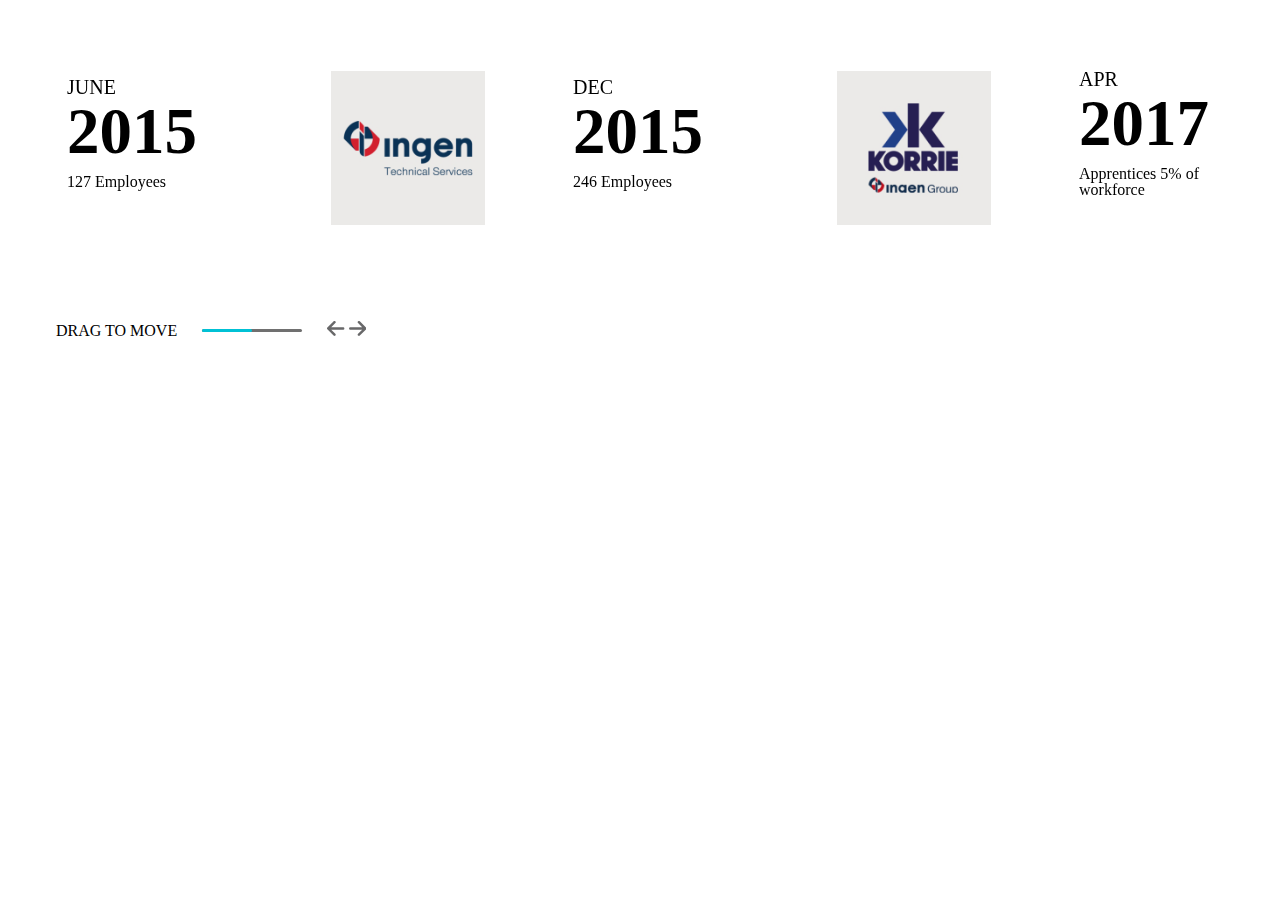
<file: sly/index.html>
<!DOCTYPE html>
<html lang="en">
<head>
    <meta charset="UTF-8">
    <meta name="viewport" content="width=device-width, initial-scale=1.0">
    <link rel="stylesheet" href="/sly/css/style.css" />
    <title>Demo slider</title>
</head>
<body>
<div class="history">
    <div class="history__slider">
        <div class="container">
                        <div class="history__slider--content">
                <div class="history__slider--wrapper">
                    <div class="history__slider--container" id="cycleitems" style="overflow:hidden;">
                        <div class="history__wrapp">
                                                        <div class="history__slider--item">
                                <div class="history__time">
                                    <span>June</span>
                                    <h2>2015</h2>
                                    <small>127 Employees</small>
                                </div>
                                                                <figure>
                                    <img src="/sly/images/Ingen-logo.jpg" alt="">
                                </figure>
                                                            </div>
                                                        <div class="history__slider--item">
                                <div class="history__time">
                                    <span>Dec</span>
                                    <h2>2015</h2>
                                    <small>246 Employees</small>
                                </div>
                                                                <figure>
                                    <img src="/sly/images/Korrie-lgoo.jpg" alt="">
                                </figure>
                                                            </div>
                                                        <div class="history__slider--item">
                                <div class="history__time">
                                    <span>Apr</span>
                                    <h2>2017</h2>
                                    <small>Apprentices 5% of workforce</small>
                                </div>
                                                                <figure>
                                    <img src="/sly/images/WT-Parker.jpg" alt="">
                                </figure>
                                                            </div>
                                                        <div class="history__slider--item">
                                <div class="history__time">
                                    <span>Nov</span>
                                    <h2>2017</h2>
                                    <small>816 employees</small>
                                </div>
                                                                <figure>
                                    <img src="/sly/images/Peme-lgoo.jpg" alt="">
                                </figure>
                                                            </div>
                                                        <div class="history__slider--item">
                                <div class="history__time">
                                    <span>May</span>
                                    <h2>2018</h2>
                                    <small>Edwin James Group is formed</small>
                                </div>
                                                                <figure>
                                    <img src="/sly/images/EJ-Group-logo.jpg" alt="">
                                </figure>
                                                            </div>
                                                        <div class="history__slider--item">
                                <div class="history__time">
                                    <span>June</span>
                                    <h2>2019</h2>
                                    <small>1,094 employees</small>
                                </div>
                                                                <figure>
                                    <img src="/sly/images/Redhall-jex-logo.jpg" alt="">
                                </figure>
                                                            </div>
                                                        <div class="history__slider--item">
                                <div class="history__time">
                                    <span>June</span>
                                    <h2>2019</h2>
                                    <small></small>
                                </div>
                                                                <figure>
                                    <img src="/sly/images/Peak42.jpg" alt="">
                                </figure>
                                                            </div>
                                                        <div class="history__slider--item">
                                <div class="history__time">
                                    <span>Feb</span>
                                    <h2>2020</h2>
                                    <small>Apprentices 11% of workforce</small>
                                </div>
                                                                <figure>
                                    <img src="/sly/images/EJ-Academy.jpg" alt="">
                                </figure>
                                                            </div>
                                                        <div class="history__slider--item">
                                <div class="history__time">
                                    <span>Apr</span>
                                    <h2>2021</h2>
                                    <small>EJ Academy Glasgow opens its doors</small>
                                </div>
                                                                <figure>
                                    <img src="/sly/images/EJ-Academy.jpg" alt="">
                                </figure>
                                                            </div>
                                                        <div class="history__slider--item">
                                <div class="history__time">
                                    <span>Jan</span>
                                    <h2>2022</h2>
                                    <small>Parker celebrates 100 years</small>
                                </div>
                                                                <figure>
                                    <img src="/sly/images/MicrosoftTeams-image-1.png" alt="">
                                </figure>
                                                            </div>
                                                        <div class="history__slider--item">
                                <div class="history__time">
                                    <span>Apr</span>
                                    <h2>2022</h2>
                                    <small>EJ Academy Swadlincote opens its doors</small>
                                </div>
                                                                <figure>
                                    <img src="/sly/images/EJ-Academy.jpg" alt="">
                                </figure>
                                                            </div>
                                                        <div class="history__slider--item">
                                <div class="history__time">
                                    <span>Jan</span>
                                    <h2>2023</h2>
                                    <small>EJ Digital Academy launches</small>
                                </div>
                                                                <figure>
                                    <img src="/sly/images/EJ_Digital_Academy_RGB_Pos.png" alt="">
                                </figure>
                                                            </div>
                                                        <div class="history__slider--item opacity">
                                <div class="history__time"></div>
                                <figure></figure>
                            </div>
                            <div class="history__slider--item opacity">
                                <div class="history__time"></div>
                                <figure></figure>
                            </div>
                        </div>
                    </div>

                    <div class="scroll">
                        <span>Drag to move</span>

                        <div class="scrollbar">
                            <div class="handle">
                                <div class="mousearea"></div>
                            </div>
                        </div>

                        <div class="scroll-button">
                            <span class="prev button-arrow">
                                <svg xmlns="http://www.w3.org/2000/svg" width="17.408" height="14.923" viewBox="0 0 17.408 14.923">
                                <path id="arrow-left" d="M17.044,8.34l-6.218,6.217a1.24,1.24,0,0,1-1.757,0,1.243,1.243,0,0,1,0-1.758l4.1-4.095H1.243a1.243,1.243,0,0,1,0-2.487H13.166l-4.1-4.1A1.243,1.243,0,0,1,10.828.364l6.218,6.217A1.245,1.245,0,0,1,17.044,8.34Z" transform="translate(17.408 14.923) rotate(180)" fill="#686869"/>
                                </svg>
                            </span>
                            <span class="next button-arrow">
                                <svg xmlns="http://www.w3.org/2000/svg" width="17.408" height="14.923" viewBox="0 0 17.408 14.923">
                                    <path id="arrow-right" d="M17.045,72.315l-6.218,6.218a1.24,1.24,0,0,1-1.757,0,1.243,1.243,0,0,1,0-1.758l4.1-4.095H1.245a1.244,1.244,0,0,1,0-2.487H13.167l-4.1-4.1a1.243,1.243,0,0,1,1.758-1.758l6.218,6.218A1.245,1.245,0,0,1,17.045,72.315Z" transform="translate(-0.002 -63.975)" fill="#686869"/>
                                </svg>
                            </span>
                        </div>
                    </div>

                </div>
            </div>
        </div>
    </div>
</div>
<script src='/sly/js/jquery.min.js?ver=3.6.4' id='jquery-core-js'></script>
<script src='/sly/js/sly.min.js?ver=1691421026' id='sly-min-js'></script>
<script src='/sly/js/slider.js?ver=1691421026' id='edwin-history-slide-js'></script>
</body>
</html>
</file>
<file: sly/css/style.css>
h2 {
    margin: 0;
}

.container {
    width: 100%;
    max-width: 1168px;
    margin: 0 auto;
    padding-left: 16px;
    padding-right: 16px;
}

.history {
  overflow: hidden;
  position: relative;
  padding-top: 25px;
  padding-bottom: 20px;
  margni-inline: auto;
}

@media (min-width: 48em) {
  .history {
    padding-bottom: 48px;
  }
}

.history__wrapp {
  display: flex;
  justify-content: flex-start;
  column-gap: 15px;
}

.history__slider--content {
  transition: transform 0.3s ease-in-out;
}

.history__slider--container {
  padding-bottom: 20px;
}

@media (min-width: 48em) {
  .history__slider--container {
    padding-bottom: 50px;
  }
}

@media only screen and (min-width: 1200px) {
  .history__slider--wrapper {
    width: calc(1168px + (100vw - 1168px) / 2);
  }
}

.history__slider--item {
  display: flex !important;
  flex-direction: row;
  column-gap: 15px;
}

.history__slider--item.opacity {
  opacity: 0;
}

@media only screen and (max-width: 767px) {
  .history__slider--item.opacity figure {
    display: none;
  }

  .history__slider--item.opacity:last-child {
    display: none !important;
  }
}

.history__slider--item > div,
.history__slider--item > figure {
  width: 165px;
  height: 165px;
  display: flex;
  flex-direction: column;
  background: var(--dark);
  color: var(--white);
  padding: 11px;
}

@media (min-width: 48em) {
  .history__slider--item > div,
  .history__slider--item > figure {
    width: 176px;
    height: 176px;
  }
}

.history__slider--item > div {
  justify-content: center;
}

.history__slider--item > div span {
  font-size: 20px;
  line-height: 24px;
  text-transform: uppercase;
}

.history__slider--item > div h2 {
  font-size: 65px;
  line-height: 1;
  font-family: TTSupermolot;
  border-bottom: 2px solid var(--white);
  padding-bottom: 10px;
}

@media only screen and (max-width: 767px) {
  .history__slider--item > div h2 {
    font-size: 60px;
    white-space: nowrap;
  }
}

.history__slider--item > div small {
  font-size: 16px;
  font-size: 16px;
  line-height: 1;
  font-weight: 300;
}

.history__slider--item > figure {
  background: var(--gray);
  justify-content: center;
  align-items: center;
}

.history__slider--item > figure img {
  max-width: calc(100% - 22px);
}

.history .scroll {
  text-transform: uppercase;
  display: flex;
  align-items: center;
  column-gap: 25px;
}

.history .scroll .slidecontainer {
  display: flex;
  justify-content: center;
  align-items: center;
}

.history .scroll .slider-input {
  display: block;
  -webkit-appearance: none;
  border: none;
  padding: 0;
  width: 50px;
  min-height: 2px;
  border-radius: 5px;
  background: var(--dark);
  outline: none;
  -webkit-transition: 0.2s;
  transition: opacity 0.2s;
  border-radius: 5px;
  position: relative;
}

.history .scroll .slider-input::-webkit-slider-thumb {
  -webkit-appearance: none;
  appearance: none;
  width: 14px;
  height: 2px;
  border-radius: 5px;
  background: var(--primary);
  cursor: pointer;
}

.history .scroll .slider-input::-moz-range-thumb {
  width: 14px;
  height: 2px;
  border-radius: 5px;
  background: var(--primary);
  cursor: pointer;
}

.history .scroll .scrollbar {
  margin: 1em 0 1em 0;
  height: 3px;
  background: #707070;
  border-radius: 5px;
  line-height: 0;
  width: 100px;
}

.history .scroll .scrollbar .handle {
  width: 15px;
  height: 100%;
  background: #00c1d5;
  border-radius: 5px;
  cursor: pointer;
}

.history .scroll .scrollbar .handle .mousearea {
  position: absolute;
  top: -9px;
  left: 0;
  width: 100%;
  height: 20px;
}

.button-arrow {
    cursor: pointer;
}

.scroll-button .button-arrow.prev::before {
    background: url(images/arrow-left.svg) no-repeat right center;
    background-size: contain;
}

.scroll-button .button-arrow.next::before {
    background: url(images/arrow-right.svg) no-repeat right center;
    background-size: contain;
}
</file>
